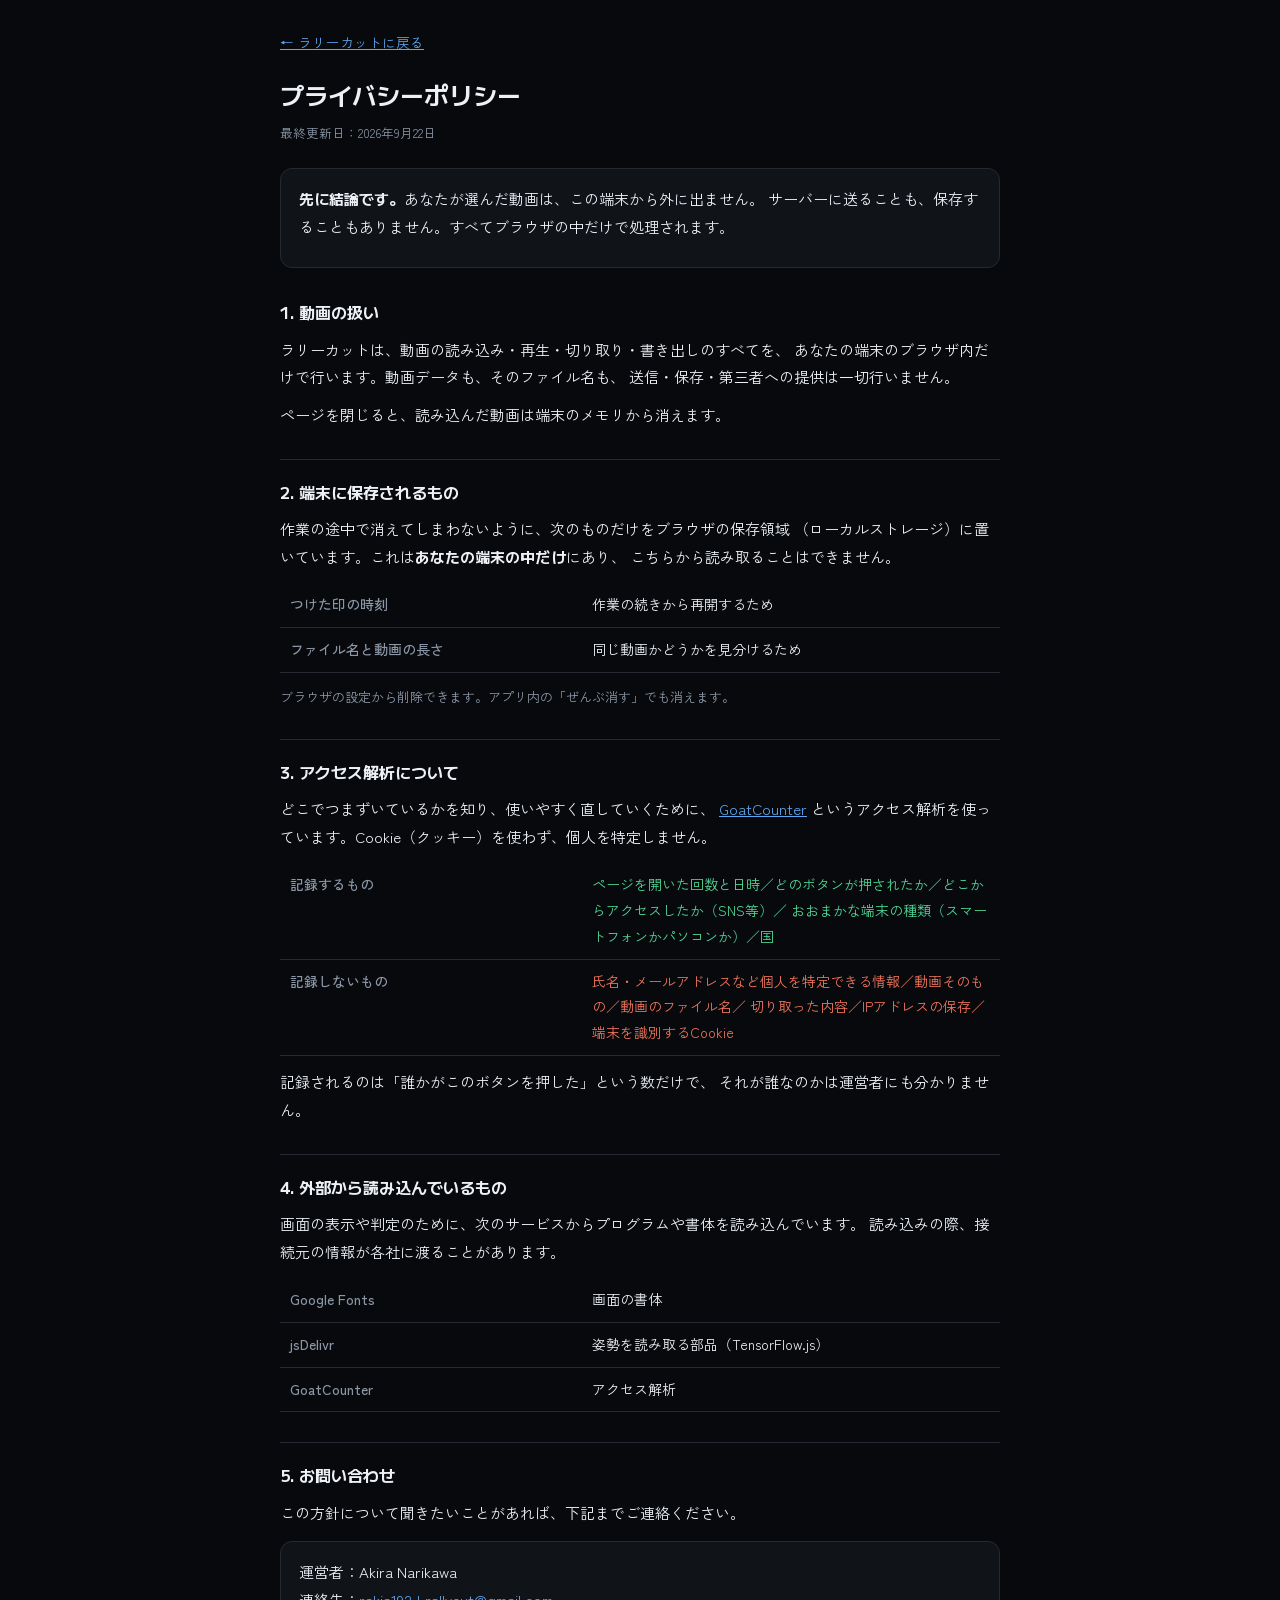
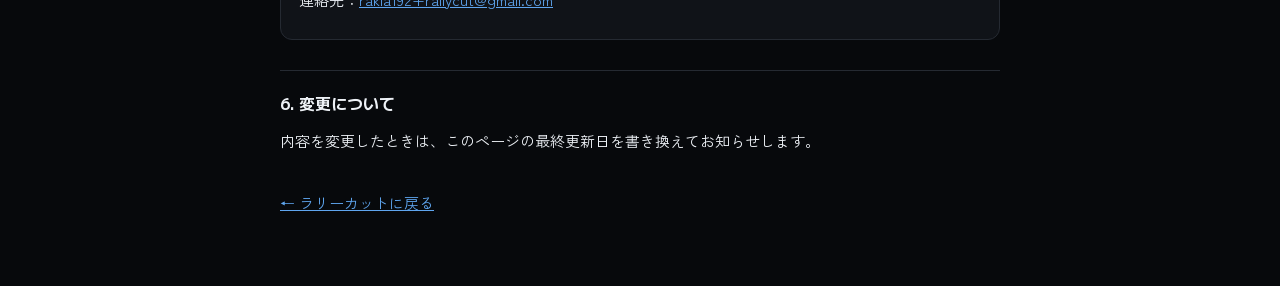
<file: privacy.html>
<!DOCTYPE html>
<html lang="ja">
<head>
<meta charset="utf-8">
<meta name="viewport" content="width=device-width,initial-scale=1">
<title>プライバシーポリシー｜ラリーカット</title>
<link rel="stylesheet" href="https://fonts.googleapis.com/css2?family=Zen+Kaku+Gothic+New:wght@400;500;700&family=M+PLUS+1:wght@500;700;800&display=swap">
<style>
:root{
  --ground:#07090C;--panel:#101318;--panel2:#171B21;--ink:#EDF1F6;--ink2:#8B96A6;--line:#252A32;
  --blue:#5FA6F0;--ok:#4FD897;--ng:#F0745C;
  --bold:"M PLUS 1","Zen Kaku Gothic New",-apple-system,"Hiragino Sans","Noto Sans JP",sans-serif;
}
*{box-sizing:border-box}
body{margin:0;background:var(--ground);color:var(--ink);
  font-family:"Zen Kaku Gothic New",-apple-system,"Hiragino Sans","Noto Sans JP",sans-serif;font-size:15px;line-height:1.85}
h1,h2,b,strong{font-family:var(--bold)}
.wrap{max-width:760px;margin:0 auto;padding:28px 20px 60px}
h1{font-size:24px;margin:0 0 4px}
.upd{color:var(--ink2);font-size:12.5px;margin:0 0 24px}
h2{font-size:16px;margin:30px 0 8px;padding-top:18px;border-top:1px solid var(--line)}
h2:first-of-type{border-top:none;padding-top:0}
p{margin:0 0 10px}
a{color:var(--blue)}
.card{background:var(--panel);border:1px solid var(--line);border-radius:12px;padding:16px 18px;margin:14px 0}
table{width:100%;border-collapse:collapse;margin:12px 0;font-size:14px}
th,td{text-align:left;padding:9px 10px;border-bottom:1px solid var(--line);vertical-align:top}
th{color:var(--ink2);font-weight:500;width:42%}
.yes{color:var(--ok)}
.no{color:var(--ng)}
.back{display:inline-block;margin-bottom:18px;font-size:13.5px}
.note{color:var(--ink2);font-size:13px}
</style>
</head>
<body>
<div class="wrap">

<a class="back" href="index.html">← ラリーカットに戻る</a>

<h1>プライバシーポリシー</h1>
<p class="upd">最終更新日：2026年9月22日</p>

<div class="card">
  <p><b>先に結論です。</b>あなたが選んだ動画は、この端末から外に出ません。
  サーバーに送ることも、保存することもありません。すべてブラウザの中だけで処理されます。</p>
</div>

<h2>1. 動画の扱い</h2>
<p>ラリーカットは、動画の読み込み・再生・切り取り・書き出しのすべてを、
あなたの端末のブラウザ内だけで行います。動画データも、そのファイル名も、
送信・保存・第三者への提供は一切行いません。</p>
<p>ページを閉じると、読み込んだ動画は端末のメモリから消えます。</p>

<h2>2. 端末に保存されるもの</h2>
<p>作業の途中で消えてしまわないように、次のものだけをブラウザの保存領域
（ローカルストレージ）に置いています。これは<b>あなたの端末の中だけ</b>にあり、
こちらから読み取ることはできません。</p>
<table>
  <tr><th>つけた印の時刻</th><td>作業の続きから再開するため</td></tr>
  <tr><th>ファイル名と動画の長さ</th><td>同じ動画かどうかを見分けるため</td></tr>
</table>
<p class="note">ブラウザの設定から削除できます。アプリ内の「ぜんぶ消す」でも消えます。</p>

<h2>3. アクセス解析について</h2>
<p>どこでつまずいているかを知り、使いやすく直していくために、
<a href="https://www.goatcounter.com/" target="_blank" rel="noopener">GoatCounter</a>
というアクセス解析を使っています。Cookie（クッキー）を使わず、個人を特定しません。</p>

<table>
  <tr><th>記録するもの</th><td class="yes">
    ページを開いた回数と日時／どのボタンが押されたか／どこからアクセスしたか（SNS等）／
    おおまかな端末の種類（スマートフォンかパソコンか）／国
  </td></tr>
  <tr><th>記録しないもの</th><td class="no">
    氏名・メールアドレスなど個人を特定できる情報／動画そのもの／動画のファイル名／
    切り取った内容／IPアドレスの保存／端末を識別するCookie
  </td></tr>
</table>

<p>記録されるのは「誰かがこのボタンを押した」という数だけで、
それが誰なのかは運営者にも分かりません。</p>

<h2>4. 外部から読み込んでいるもの</h2>
<p>画面の表示や判定のために、次のサービスからプログラムや書体を読み込んでいます。
読み込みの際、接続元の情報が各社に渡ることがあります。</p>
<table>
  <tr><th>Google Fonts</th><td>画面の書体</td></tr>
  <tr><th>jsDelivr</th><td>姿勢を読み取る部品（TensorFlow.js）</td></tr>
  <tr><th>GoatCounter</th><td>アクセス解析</td></tr>
</table>

<h2>5. お問い合わせ</h2>
<p>この方針について聞きたいことがあれば、下記までご連絡ください。</p>
<div class="card">
  <p>運営者：Akira Narikawa<br>
  連絡先：<a href="mailto:rakia192+rallycut@gmail.com">rakia192+rallycut@gmail.com</a></p>
</div>

<h2>6. 変更について</h2>
<p>内容を変更したときは、このページの最終更新日を書き換えてお知らせします。</p>

<p style="margin-top:34px"><a href="index.html">← ラリーカットに戻る</a></p>

</div>
</body>
</html>
</file>
